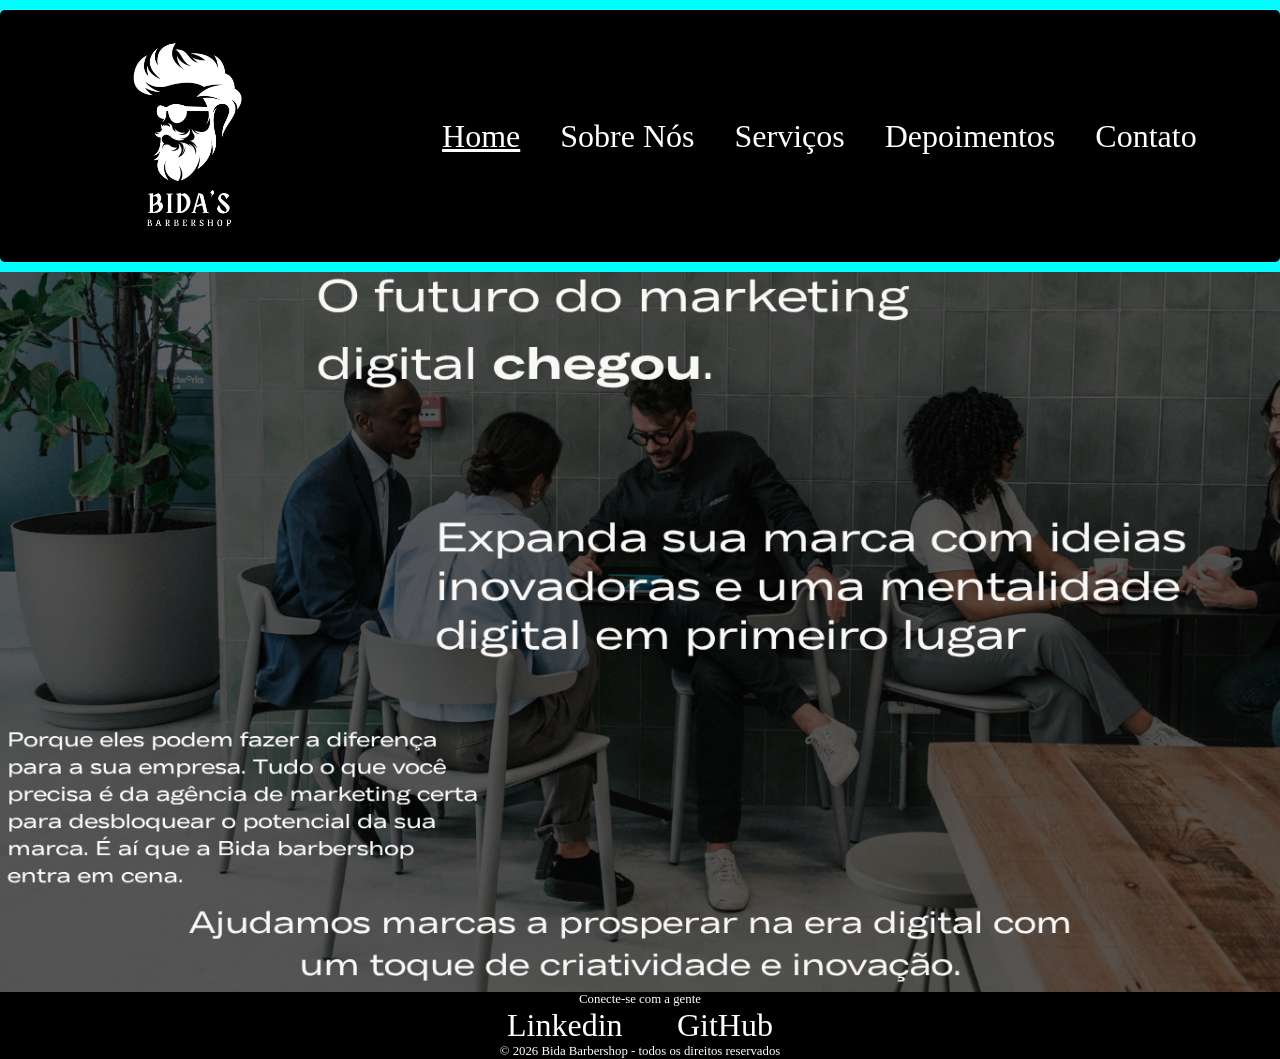
<file: index.html>
<!DOCTYPE html>
<html lang="pt">

<head>
    <meta charset="UTF-8">
    <meta name="viewport" content="width=device-width, initial-scale=1.0">
    <link rel="stylesheet" href="css/estilos.css">
    <title>Agência Criativa Web</title>
</head>

<body>
    <header class="header">
        <div class="header__container">
            <img src="images/logo.png" alt="imagem header " class="header__logo"
                srcset="">
            <nav>
                <section class="header__section">

                    <a class="header__link header__link--active" href="index.html">Home</a>
                    <a class="header__link" href="Sobrenos.html">Sobre Nós</a>
                    <a class="header__link" href="Serviços.html">Serviços</a>
                    <a class="header__link" href="Depoimentos.html">Depoimentos</a>
                    <a class="header__link" href="contato.html">Contato</a>
                </section>
            </nav>
        </div>
    </header>

    <!--Main-->
    <main class="main">
        <div class="main-container">
            <img src="Home.png" class="main-image" alt="imagem-home" srcset="Home.png 600w, Home.png 1200w, Home.png 1800px">

        </div>
    </main>


    <!-- Rodapé-->
    <footer class="footer">
        <p class="footer__paragrafo">Conecte-se com a gente</p>
        <a class="footer__link">Linkedin</a> ||
        <a class="footer__link">GitHub</a>
        <p class="footer__paragrafo"> &copy; 2026 Bida Barbershop - todos os direitos reservados</p>

    </footer>

</body>

</html>
</file>
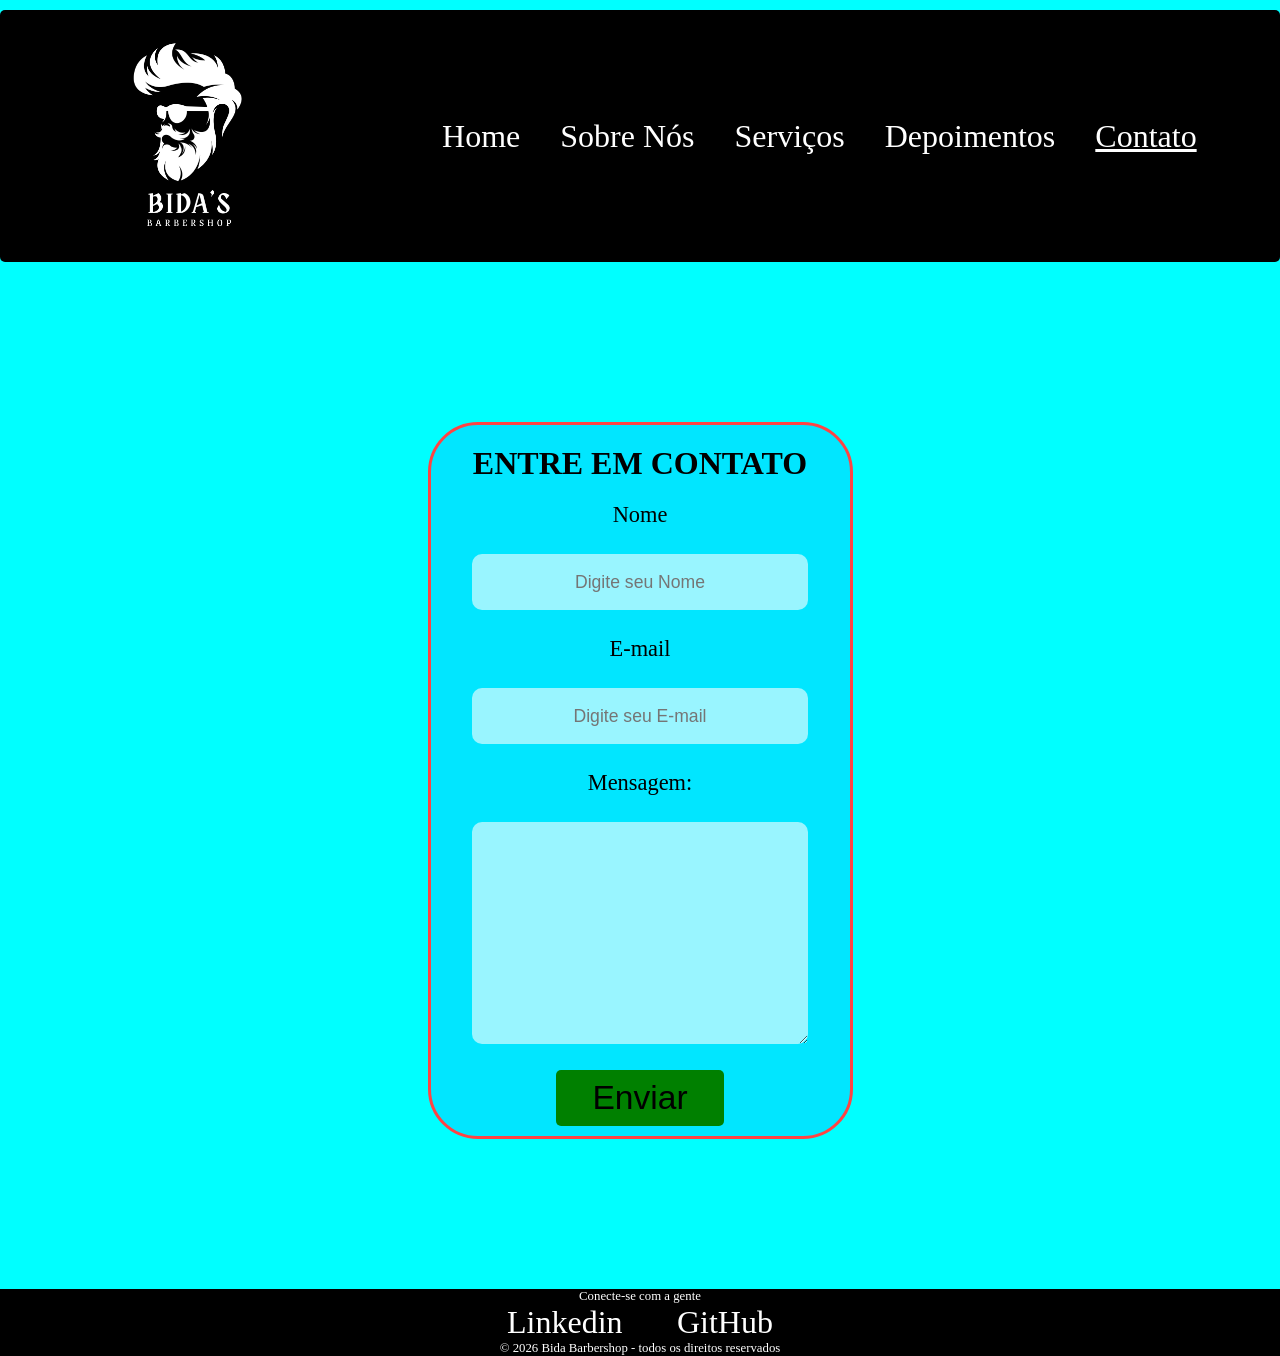
<file: contato.html>
<!DOCTYPE html>
<html lang="pt">

<head>
    <meta charset="UTF-8">
    <meta name="viewport" content="width=device-width, initial-scale=1.0">
    <link rel="stylesheet" href="css/estilos.css">
    <title>Agência Criativa Web</title>
</head>

<body>
    <header class="header">
        <div class="header__container">
            <img src="images/logo.png" alt="imagem header " class="header__logo"
                srcset="">
            <nav>
                <section class="header__section">

                    <a class="header__link " href="index.html">Home</a>
                    <a class="header__link" href="Sobrenos.html">Sobre Nós</a>
                    <a class="header__link " href="Serviços.html">Serviços</a>
                    <a class="header__link " href="Depoimentos.html">Depoimentos</a>
                    <a class="header__link header__link--active" href="contato.html">Contato</a>
                </section>
            </nav>
        </div>
    </header>



    <main class="main-contato">
        <div class="main-contato__container">

            <h3>Entre em contato </h3>
            <form class="main-contato__form">
                <label for="Nome">Nome</label><br>
                <input class="main-contato__input" type="text" id="nome" name="nome" placeholder="Digite seu Nome" required><br>


                <label for="email">E-mail</label> <br>
                <input class="main-contato__input" type="email" id="email" name="email " placeholder="Digite seu E-mail" required>
                <br>

                <label for="mensagem">Mensagem:</label> <br>
                <textarea name="mensagem" class="main-contato__textarea" cols="50" rows="20" placeholder="Digite aqui">
                </textarea>
                <br>

                <button class="botao botao--primario" type="submit" id="enviar">Enviar</button>
            </form>


        </div>
    </main>


    <!-- Rodapé-->
    <footer class="footer">
        <p class="footer__paragrafo">Conecte-se com a gente</p>
        <a class="footer__link">Linkedin</a> ||
        <a class="footer__link">GitHub</a>
        <p class="footer__paragrafo"> &copy; 2026 Bida Barbershop - todos os direitos reservados</p>

    </footer>

</body>

</html>
</file>
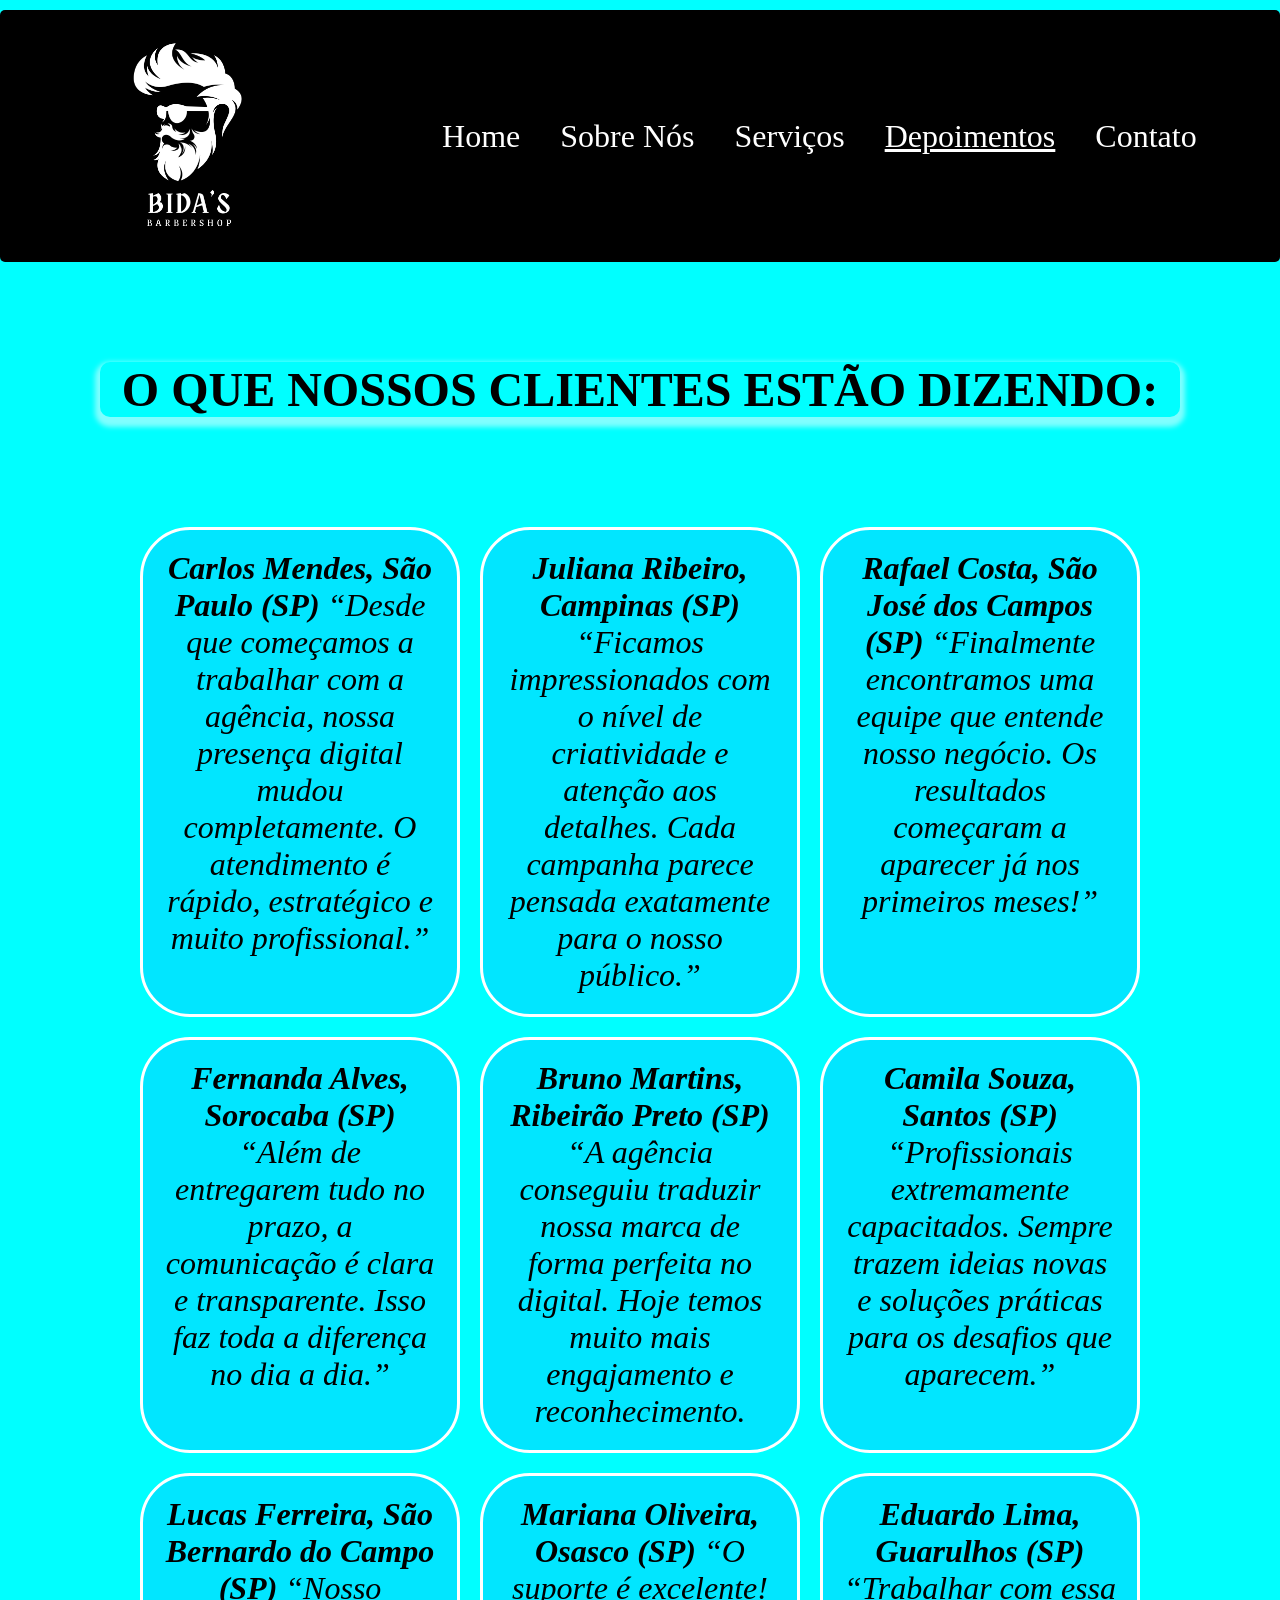
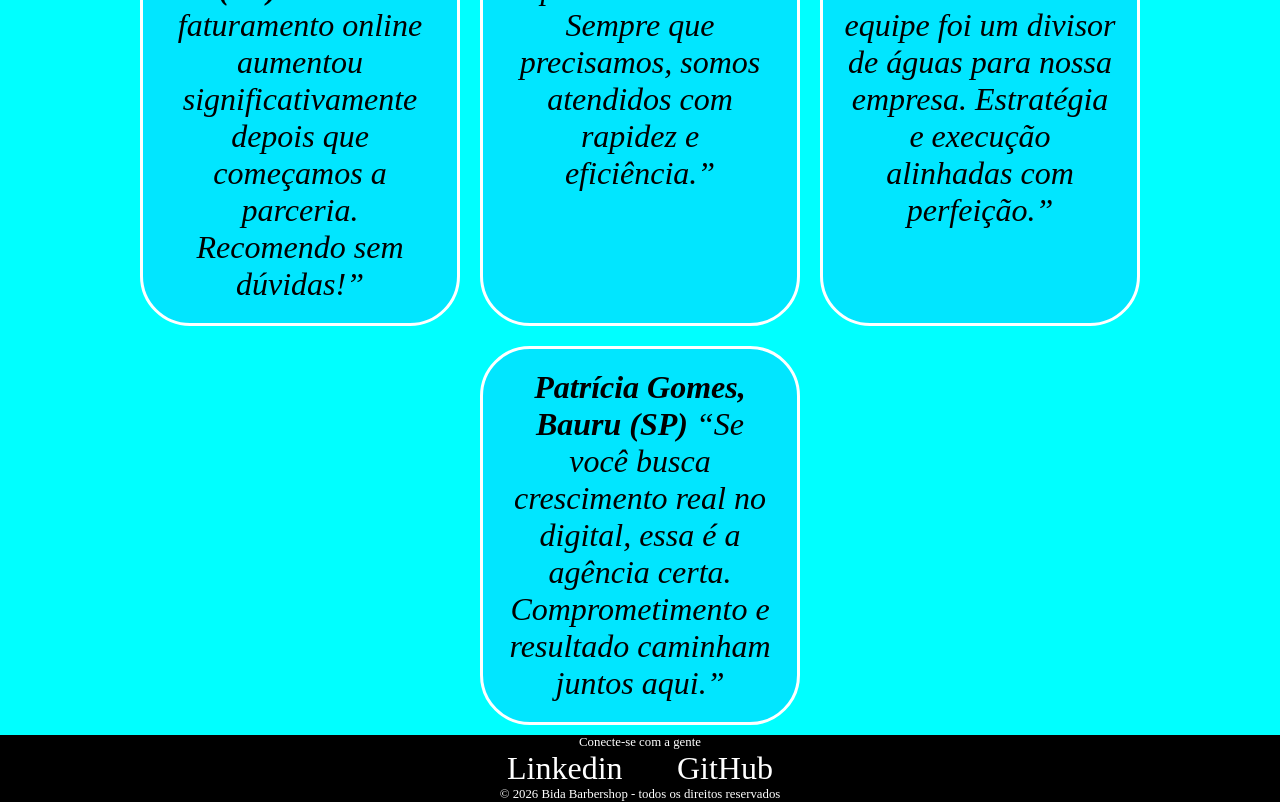
<file: Depoimentos.html>
<!DOCTYPE html>
<html lang="pt">

<head>
    <meta charset="UTF-8">
    <meta name="viewport" content="width=device-width, initial-scale=1.0">
    <link rel="stylesheet" href="css/estilos.css">
    <title> Agência Criativa Web </title>
</head>

<body>
    <header class="header">
        <div class="header__container">
            <img src="images/logo.png" alt="imagem header " class="header__logo"
                srcset="">
            <nav>
                <section class="header__section">

                    <a class="header__link " href="index.html">Home</a>
                    <a class="header__link" href="Sobrenos.html">Sobre Nós</a>
                    <a class="header__link " href="Serviços.html">Serviços</a>
                    <a class="header__link header__link--active" href="Depoimentos.html">Depoimentos</a>
                    <a class="header__link" href="contato.html">Contato</a>
                </section>
            </nav>
        </div>
    </header> 



    <main>
        <h1 class="main-depoimentos__cabecalho">O que nossos clientes estão dizendo:</h1>
        <div class="main-depoimentos__container">

            <p class="main-depoimentos__paragrafo"><b>Carlos Mendes, São Paulo (SP)</b> 
                “Desde que começamos a trabalhar com a agência, nossa presença digital mudou completamente. O
                atendimento é rápido, estratégico e muito profissional.”</p>
            <p class="main-depoimentos__paragrafo"><b>Juliana Ribeiro, Campinas (SP)</b>
                “Ficamos impressionados com o nível de criatividade e atenção aos detalhes. Cada campanha parece pensada
                exatamente para o nosso público.”</p>
            <p class="main-depoimentos__paragrafo"><b>Rafael Costa, São José dos Campos (SP)</b>
                “Finalmente encontramos uma equipe que entende nosso negócio. Os resultados começaram a aparecer já nos
                primeiros meses!”</p>
            <p class="main-depoimentos__paragrafo"><b>Fernanda Alves, Sorocaba (SP)</b>
                “Além de entregarem tudo no prazo, a comunicação é clara e transparente. Isso faz toda a diferença no
                dia a dia.”</p>
            <p class="main-depoimentos__paragrafo"><b>Bruno Martins, Ribeirão Preto (SP)</b>
                “A agência conseguiu traduzir nossa marca de forma perfeita no digital. Hoje temos muito mais
                engajamento e reconhecimento.</p>
            <p class="main-depoimentos__paragrafo"><b>Camila Souza, Santos (SP)</b>
                “Profissionais extremamente capacitados. Sempre trazem ideias novas e soluções práticas para os desafios
                que aparecem.”</p>
            <p class="main-depoimentos__paragrafo"><b>Lucas Ferreira, São Bernardo do Campo (SP)</b>
                “Nosso faturamento online aumentou significativamente depois que começamos a parceria. Recomendo sem
                dúvidas!”</p>
            <p class="main-depoimentos__paragrafo"><b>Mariana Oliveira, Osasco (SP)</b>
                “O suporte é excelente! Sempre que precisamos, somos atendidos com rapidez e eficiência.”</p>
            <p class="main-depoimentos__paragrafo"><b>Eduardo Lima, Guarulhos (SP)</b>
                “Trabalhar com essa equipe foi um divisor de águas para nossa empresa. Estratégia e execução alinhadas
                com perfeição.”</p>
            <p class="main-depoimentos__paragrafo"><b>Patrícia Gomes, Bauru (SP)</b>
                “Se você busca crescimento real no digital, essa é a agência certa. Comprometimento e resultado caminham
                juntos aqui.”</p>

        </div>
    </main>


    <!-- Rodapé-->
    <footer class="footer">
        <p class="footer__paragrafo">Conecte-se com a gente</p>
        <a class="footer__link">Linkedin</a> ||
        <a class="footer__link">GitHub</a>
        <p class="footer__paragrafo"> &copy; 2026 Bida Barbershop - todos os direitos reservados</p>

    </footer>

</body>

</html>
</file>
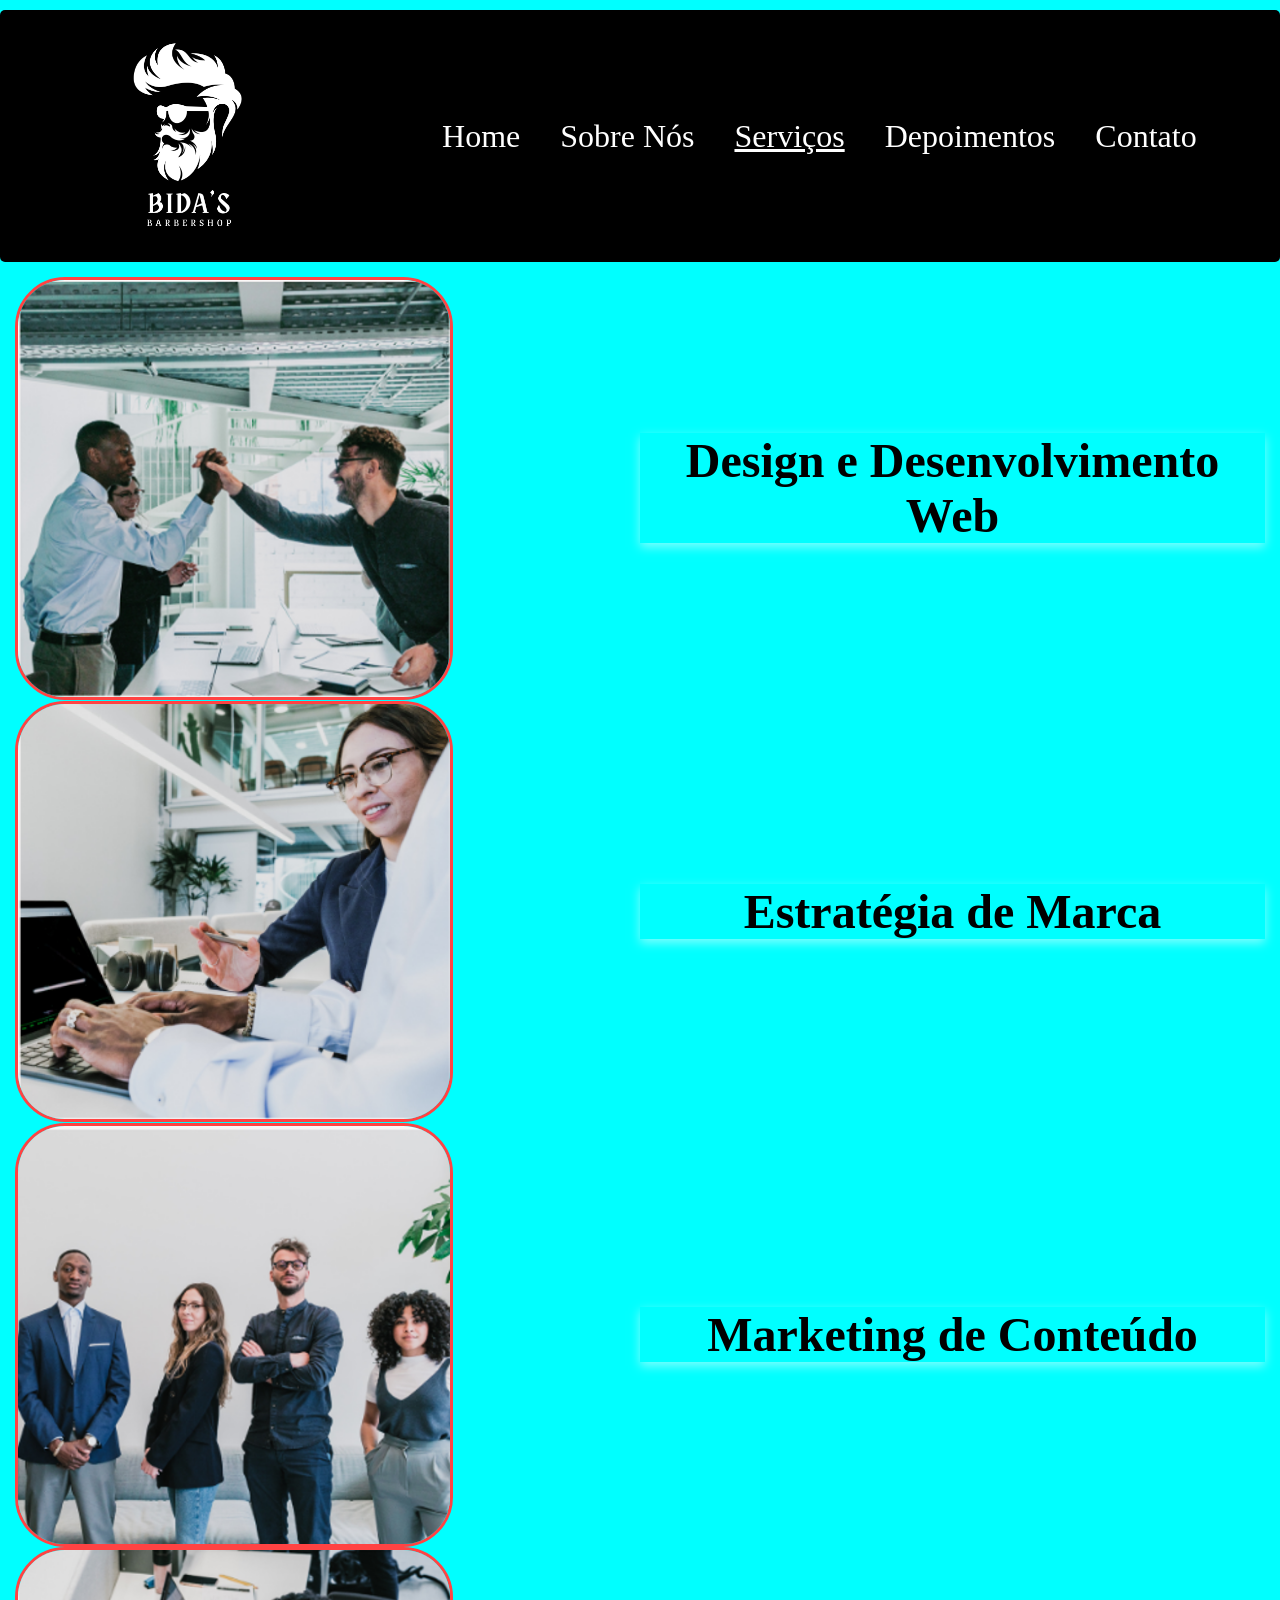
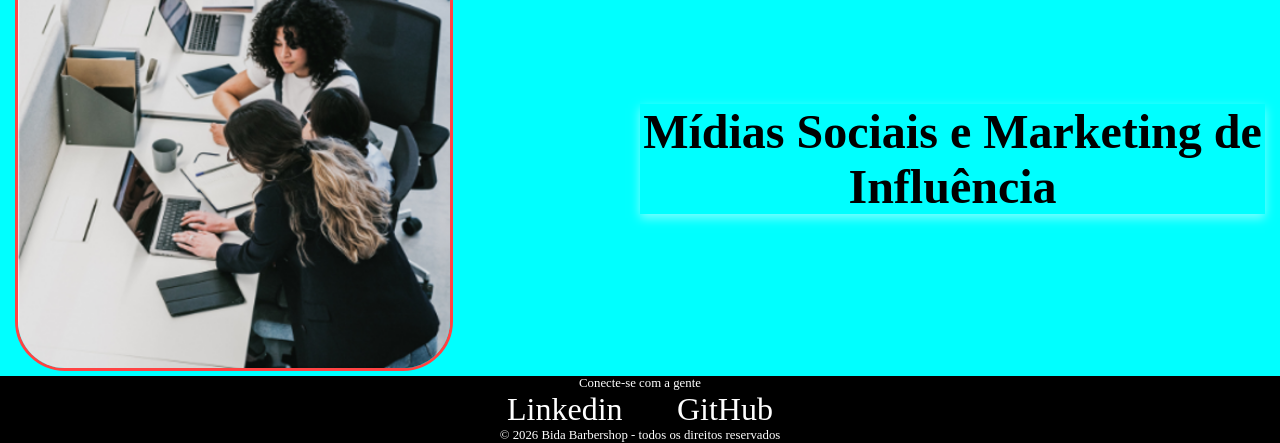
<file: Serviços.html>
<!DOCTYPE html>
<html lang="pt">

<head>
    <meta charset="UTF-8">
    <meta name="viewport" content="width=device-width, initial-scale=1.0">
    <link rel="stylesheet" href="css/estilos.css">
    <title> Agência Criativa Web </title>
</head>

<body>
    <header class="header">
        <div class="header__container">
            <img src="images/logo.png" alt="imagem header " class="header__logo"
                srcset="">
            <nav>
                <section class="header__section">

                    <a class="header__link " href="index.html">Home</a>
                    <a class="header__link" href="Sobrenos.html">Sobre Nós</a>
                    <a class="header__link header__link--active" href="Serviços.html">Serviços</a>
                    <a class="header__link" href="Depoimentos.html">Depoimentos</a>
                    <a class="header__link" href="contato.html">Contato</a>
                </section>
            </nav>
        </div>
    </header> 

    <main>
        <div class="main-serviços__container">
            <img class="main-servicos__imagem" src="images/webdesigner.png" alt="">
            <p class="main-servicos__paragrafo" >Design e Desenvolvimento Web</p>
            <img class="main-servicos__imagem" src="images/estratégia de marca.png" alt="" srcset="">
            <p  class="main-servicos__paragrafo">Estratégia de Marca</p>
            <img class="main-servicos__imagem" src="images/marketing conteudo.png" alt="">
            <p class="main-servicos__paragrafo" >Marketing de Conteúdo</p>
            <img class="main-servicos__imagem" src="images/midias sociais.png" alt="">
            <p class="main-servicos__paragrafo" >Mídias Sociais e Marketing de Influência</p>

        </div>
    </main>


    <!-- Rodapé-->
    <!-- Rodapé-->
    <footer class="footer">
        <p class="footer__paragrafo">Conecte-se com a gente</p>
        <a class="footer__link">Linkedin</a> ||
        <a class="footer__link">GitHub</a>
        <p class="footer__paragrafo"> &copy; 2026 Bida Barbershop - todos os direitos reservados</p>

    </footer>

</body>

</html>
</file>
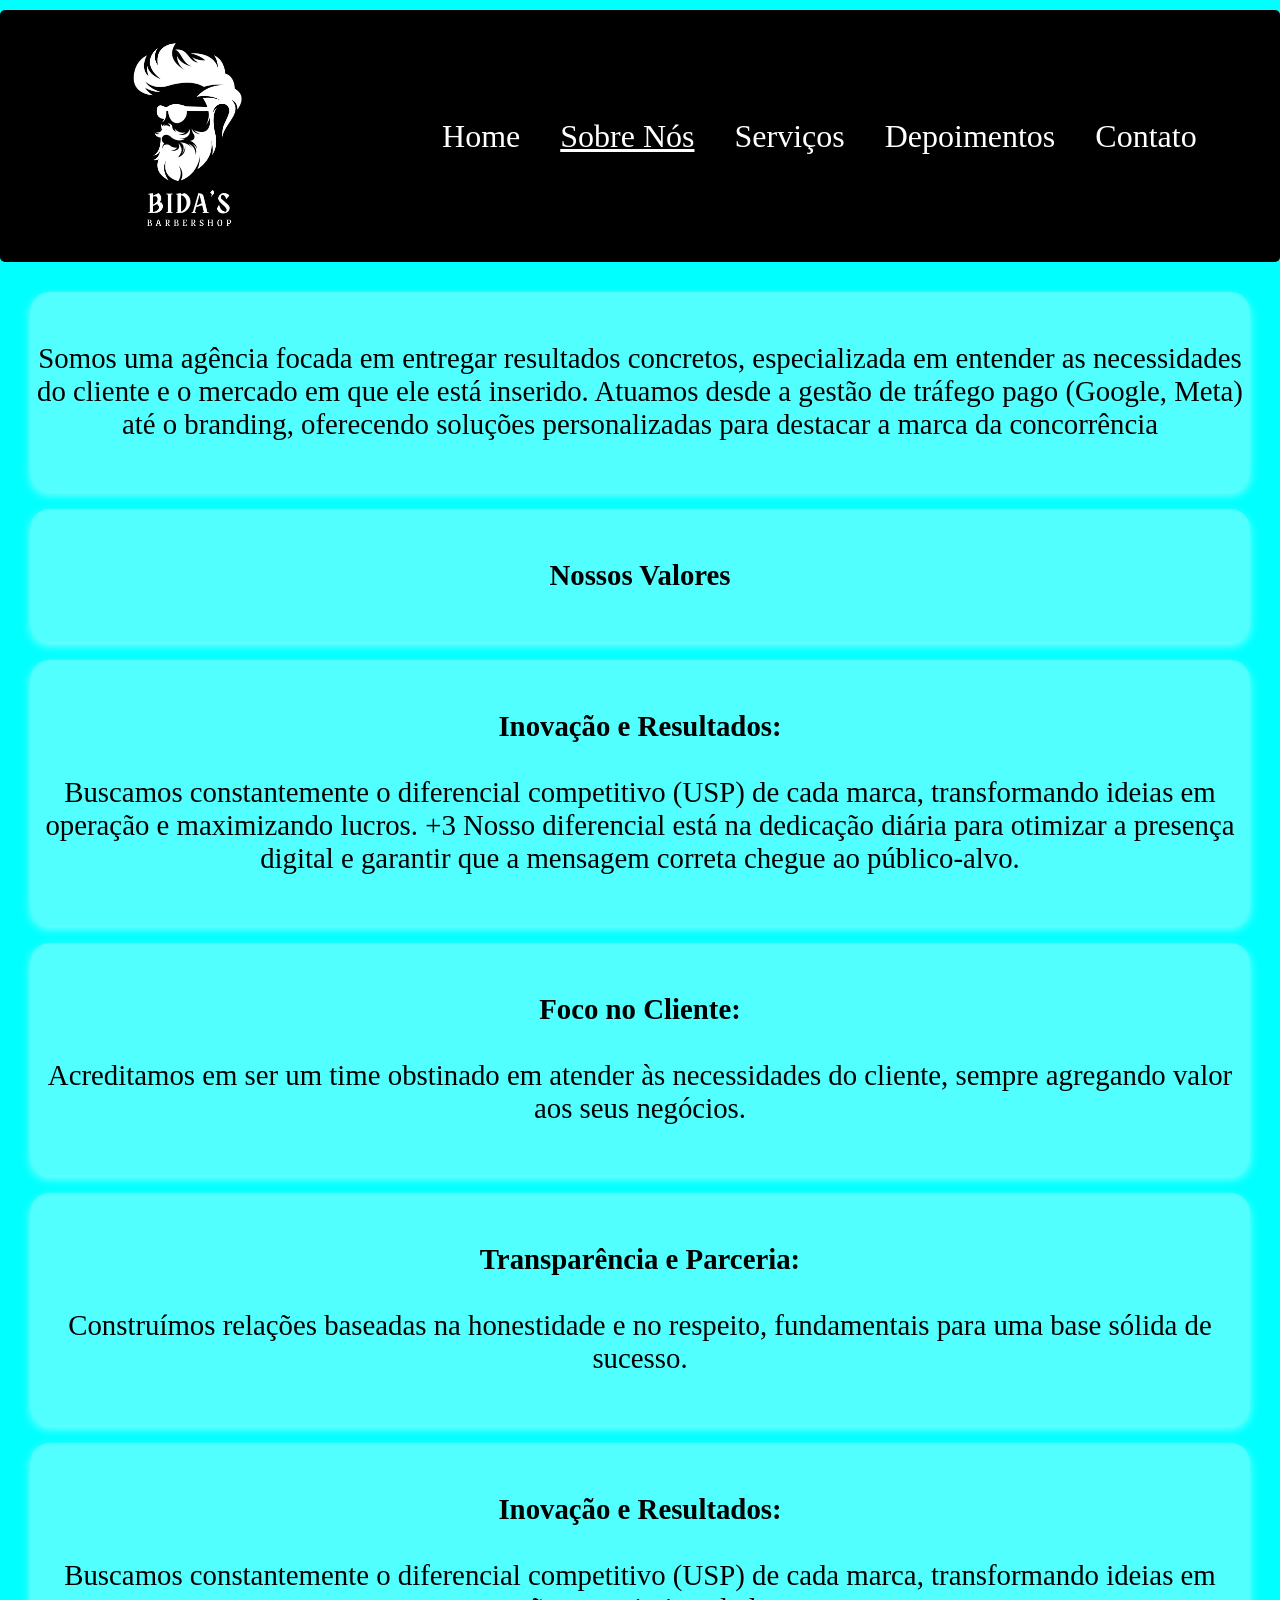
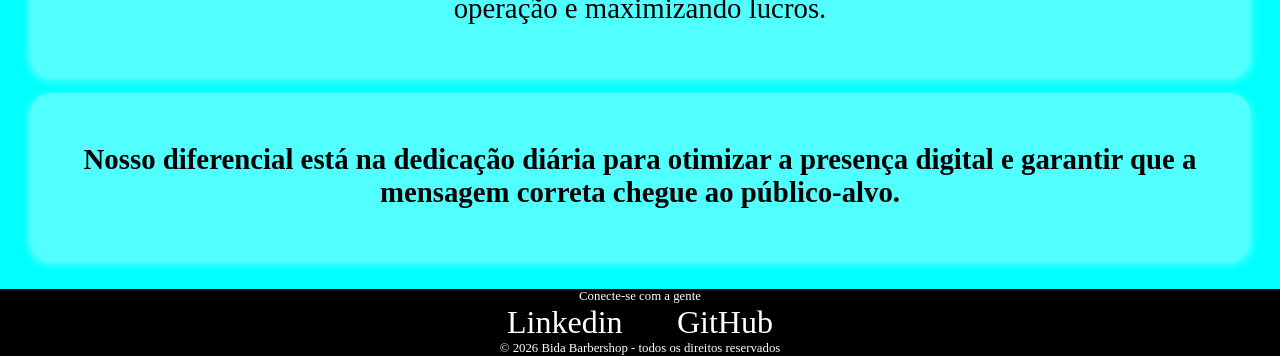
<file: Sobrenos.html>
<!DOCTYPE html>
<html lang="pt">

<head>
    <meta charset="UTF-8">
    <meta name="viewport" content="width=device-width, initial-scale=1.0">
    <link rel="stylesheet" href="css/estilos.css">
    <title>Agência Criativa Web</title>
</head>


    <body>
        <header class="header">
            <div class="header__container">
                <img src="images/logo.png" alt="imagem header " class="header__logo"
                    srcset="">
                <nav>
                    <section class="header__section">

                        <a class="header__link " href="index.html">Home</a>
                        <a class="header__link header__link--active" href="Sobrenos.html">Sobre Nós</a>
                        <a class="header__link" href="Serviços.html">Serviços</a>
                        <a class="header__link" href="Depoimentos.html">Depoimentos</a>
                        <a class="header__link" href="contato">Contato</a>
                    </section>
                </nav>
            </div>
        </header>


        <main class="main-Sobrenos">
            <div class="main-Sobrenos__container">

                <p class="main-sobrenos__paragrafo">Somos uma agência focada em entregar resultados concretos, especializada em entender as necessidades
                    do cliente e o
                    mercado em
                    que ele está inserido. Atuamos desde a gestão de tráfego pago (Google, Meta) até o branding,
                    oferecendo soluções personalizadas
                    para destacar a marca da concorrência</p> <br>

                <p class="main-sobrenos__paragrafo"><b>Nossos Valores </b></p> <br>

                <p class="main-sobrenos__paragrafo"><b>Inovação e Resultados:</b><br>
                    Buscamos constantemente o diferencial competitivo (USP) de cada marca, transformando ideias em
                    operação e maximizando lucros.
                    +3
                    Nosso diferencial está na dedicação diária para otimizar a presença digital e garantir que a
                    mensagem correta chegue ao público-alvo.</p> <br>

                <p class="main-sobrenos__paragrafo"><b>Foco no Cliente:</b><br>
                    Acreditamos em ser um time obstinado em atender às necessidades do cliente, sempre agregando valor
                    aos seus negócios.</p><br>

                <p class="main-sobrenos__paragrafo"><b> Transparência e Parceria: </b><br> Construímos relações baseadas na honestidade e no respeito,
                    fundamentais para uma base sólida de sucesso.</p><br>

                <p class="main-sobrenos__paragrafo"> <b>Inovação e Resultados: </b><br> Buscamos constantemente o diferencial competitivo (USP) de cada
                    marca, transformando ideias em operação e maximizando lucros. </p><br>

                <p class="main-sobrenos__paragrafo"><b>Nosso diferencial está na dedicação diária para otimizar a presença digital e garantir que a
                        mensagem correta chegue ao público-alvo. </b></p>


            </div>
        </main>


        <!-- Rodapé-->
        <footer class="footer">
            <p class="footer__paragrafo">Conecte-se com a gente</p>
            <a class="footer__link">Linkedin</a> ||
            <a class="footer__link">GitHub</a>
            <p class="footer__paragrafo"> &copy; 2026 Bida Barbershop - todos os direitos reservados</p>

        </footer>

    </body>

</html>
</file>
<file: css/estilos.css>
@charset "UTF-8";
/*_base.scss (estilos base como body, tipografia, reset)*/
/*_variaveis.scss (cores, espaçamentos, fontes)*/
body {
  background-color: aqua;
  font-family: "Times New Roman", Times, serif;
}

/*RESET CSS*/
* {
  margin: 0;
  border: 0;
  box-sizing: border-box;
}

/*_mixins.scss (estilos reutilizáveis)*/
/* padrão fundo link*/
/*_layout.scss (estrutura geral da página)*/
/* HEADER */
.header {
  background-color: rgb(0, 0, 0);
  border-radius: 5px;
}
.header__container {
  background-color: rgb(0, 0, 0);
  display: flex;
  max-width: 100vw;
  align-items: center;
  justify-content: space-around;
  margin: 10px;
}
.header__section {
  display: flex;
  color: white;
  height: auto;
  align-items: center;
}
.header__logo {
  width: 20%;
  height: auto;
}
.header__link {
  text-decoration: none;
  color: white;
  font-size: 2em;
  margin: 20px;
  /*&:hover {
      border-radius: 5px;
      background-color: aqua;
      transform: scale(1.05);
      box-shadow: 0 0 20px rgba(0, 255, 255, 0.5);
  }*/
}
.header__link--active {
  text-decoration: underline;
}

/*FOOTER */
.footer {
  text-align: center;
  align-items: flex-end;
  background-color: black;
}
.footer__paragrafo {
  text-align: center;
  justify-content: center;
  color: white;
  font-size: 0.8em;
}
.footer__link {
  text-decoration: none;
  color: white;
  font-size: 2em;
  margin: 20px;
}

/*MAIN*/
.main-container {
  max-width: 100vw;
  max-height: 100vh;
  display: flex;
  flex-direction: column;
}

/*SOBRENOS*/
.main-Sobrenos__container {
  display: flex;
  flex-direction: column;
  margin: 30px;
}

.main-sobrenos__paragrafo {
  background-color: rgba(204, 255, 255, 0.4);
  text-align: center;
  display: flex;
  font-size: 1.8em;
  border: 3px;
  border-radius: 20px;
  flex-direction: column;
  box-shadow: 0 4px 10px rgba(255, 255, 255, 0.5);
  margin: 10 auto;
  padding: 50px 0 50px;
}

/* SERVIÇOS */
.main-serviços__container {
  display: grid;
  grid-template-columns: 1fr 1fr;
  grid-template-rows: 1fr 1fr;
  padding: 5px 5px 5px 5px;
  margin: 0 10px;
  border-style: solid;
  border: 10px;
  border-color: red;
  justify-items: stretch;
  align-items: center;
  min-height: 100vh;
  grid-template-areas: "main main " "main main ";
}

.main-servicos__paragrafo {
  display: flex;
  text-align: center;
  justify-content: center;
  color: black;
  font-weight: bold;
  font-size: 3em;
  max-width: 100%;
  box-shadow: 0 4px 10px rgba(255, 255, 255, 0.5);
}

.main-servicos__imagem {
  border-radius: 50px;
  border: 3px;
  border-style: solid;
  border-color: rgb(255, 67, 67);
  display: flex;
  padding: 0px;
  max-width: 70%;
}

/*DEPOIMENTOS*/
.main-depoimentos__cabecalho {
  text-align: center;
  text-transform: uppercase;
  box-shadow: 0px 5px 5px 5px rgba(255, 255, 255, 0.5);
  border-radius: 10px;
  font-size: 3em;
  margin: 100px;
}

.main-depoimentos__container {
  justify-content: center;
  max-width: 100vw;
  display: flex;
  flex-wrap: wrap;
  font-size: 2em;
}

.main-depoimentos__paragrafo {
  background-color: rgba(6, 131, 255, 0.2);
  font-style: italic;
  text-align: center;
  max-width: 25%;
  margin: 10px;
  padding: 20px;
  border: 5px;
  border: solid;
  border-color: white;
  border-radius: 50px;
}

/*CONTATO*/
.main-contato {
  display: flex;
  justify-content: center;
}
.main-contato h3 {
  margin: 20px;
  font-size: 2em;
  text-transform: uppercase;
}
.main-contato__container {
  margin: 150px;
  max-width: 80%;
  max-height: 80%;
  background-color: rgba(6, 131, 255, 0.2);
  display: flex;
  flex-direction: column;
  border-radius: 50px;
  border: 3px;
  border-style: solid;
  border-color: rgb(255, 67, 67);
  justify-content: center;
  text-align: center;
}
.main-contato__form {
  font-size: 1.4em;
  display: flex;
  flex-direction: column;
  align-items: center;
}
.main-contato__input {
  font-size: 1.1rem;
  width: 80%;
  height: 20%;
  text-align: center;
  justify-content: center;
  background-color: rgba(255, 255, 255, 0.6);
  border-radius: 10px;
}
.main-contato__textarea {
  width: 80%;
  height: 80%;
  background-color: aqua;
  background-color: rgba(255, 255, 255, 0.6);
  border-radius: 10px;
}

/*Configuração para display medio/ pequeno*/
@media (max-width: 768px) {
  /* CONFIGURAÇÃO HEADER  */
  .header__container {
    margin: 8 5px 0;
    display: flex;
    max-width: 100vw;
    max-height: 30vh;
    flex-direction: column;
    align-items: center;
    border-radius: 5px;
  }
  .header__logo {
    max-width: 100%;
    height: 100%;
    justify-content: center;
  }
  nav {
    color: red;
    display: flex;
    align-items: flex-end;
    max-width: 100%;
    max-height: 100%;
  }
  a {
    text-decoration: none;
    color: white;
    font-size: 0.9em;
  }
  /*  configuração FOOTER */
  .footer {
    grid-area: footer;
    text-align: center;
    background-color: black;
  }
  .main-servicos__paragrafo {
    display: flex;
    text-align: center;
    justify-content: center;
    font-size: 1.5em;
    max-width: 80%;
    box-shadow: 0 4px 10px rgba(255, 255, 255, 0.5);
  }
  .main-servicos__imagem {
    display: flex;
    border-radius: 50px;
    border-style: solid;
    border: 10px;
    border-color: black;
    padding: 10px;
    max-width: 100%;
  }
  /*COMENTÁRIOS*/
  .main-depoimentos__container {
    justify-content: center;
    max-width: 100vw;
    display: inline-block;
  }
  .main-depoimentos__paragrafo {
    max-width: 100%;
    margin: 10px;
    padding: 20px;
    border: 5px;
    border: solid;
    border-color: white;
    border-radius: 50px;
  }
}
/*_mixins.scss (estilos reutilizáveis)*/
/* padrão fundo link*/
/*_componentes.scss (componentes como botões, cards, menus, etc.)*/
a:hover {
  border-radius: 5px;
  background-color: aqua;
  transform: scale(1.05);
  box-shadow: 0 0 20px rgba(0, 255, 255, 0.5);
}

.link--active {
  text-decoration: underline;
  color: white;
}

.main-image {
  max-width: 100vw;
  max-height: 100vh;
  justify-content: center;
}

.botao--primario {
  font-size: 1.5em;
  background-color: green;
  border-radius: 5px;
  width: 40%;
  height: 20%;
  margin: 0px 0px 10px 0px;
}
.botao--primario:hover {
  transform: scale(1.08);
  box-shadow: 0 0 20px rgba(0, 255, 255, 0.5);
}

/*# sourceMappingURL=estilos.css.map */
</file>
